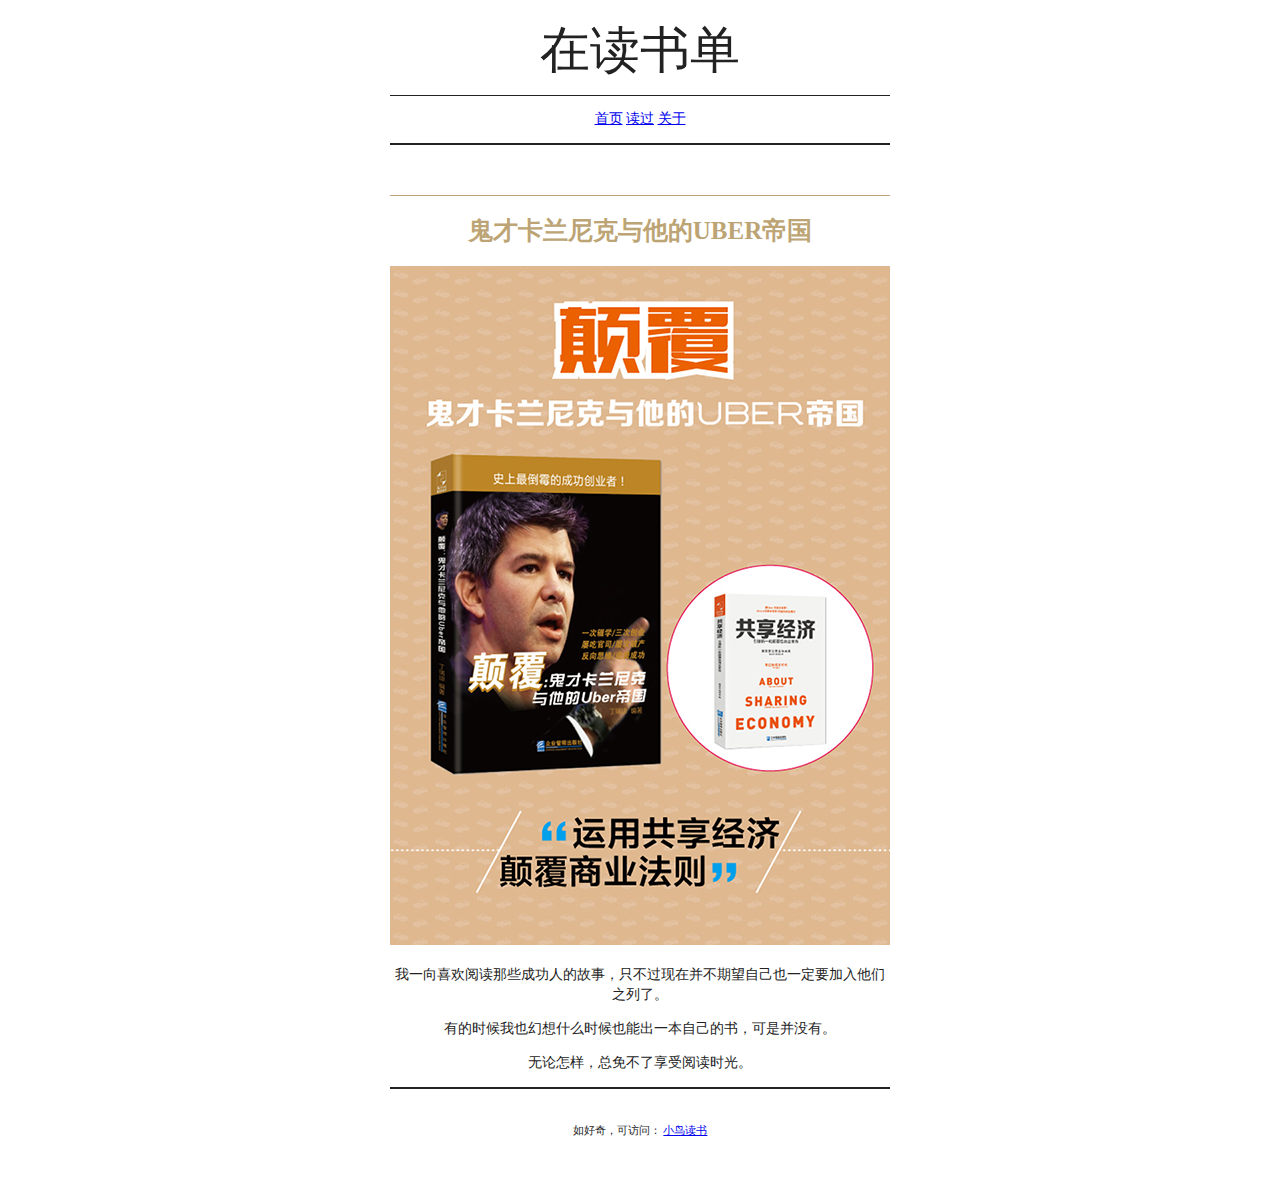
<file: index.html>
<!doctype html>
<html lang="zh-cmn-Hans">
<!--[if lt IE 7 ]>
<html class="ie6" lang="zh-cmn-Hans"><![endif]-->
<!--[if IE 7 ]>
<html class="ie7" lang="zh-cmn-Hans"><![endif]-->
<!--[if IE 8 ]>
<html class="ie8" lang="zh-cmn-Hans"><![endif]-->
<!--[if IE 9 ]>
<html class="ie9" lang="zh-cmn-Hans"><![endif]-->
<head>
    <meta charset="UTF-8">
    <meta name="viewport" content="initial-scale=2.0,maximum-scale=1,user-scalable=no">
    <title>书单</title>
    <link rel="stylesheet" href="css/ui.css"/>
    <script src="js/app.js"></script>
</head>
<body>
<header>
    <div class="title">在读书单</div>
    <div class="mainNav">
        <a href="index.html">首页</a> <a href="haveread.html">读过</a> <a href="about.html">关于</a>
    </div>
</header>
<section class="main">

    <div class="designline">
        <div class="caption">
            鬼才卡兰尼克与他的Uber帝国
        </div>
        <article>
            <div class="pic">
                <img src="images/55e5087aN76cc1199.jpg" alt="鬼才卡兰尼克与他的Uber帝国"/>
            </div>
            <div class="info">
                <p>我一向喜欢阅读那些成功人的故事，只不过现在并不期望自己也一定要加入他们之列了。</p>
                <p>有的时候我也幻想什么时候也能出一本自己的书，可是并没有。</p>
                <p>无论怎样，总免不了享受阅读时光。</p>
            </div>
        </article>
    </div>

</section>
<footer class="footer">
    <div class="clearfix">
        <div class="thefooter">
            <p>如好奇，可访问： <a href="http://www.xiaoniaodushu.com">小鸟读书</a></p>
        </div>
    </div>
</footer>
</body>
</html>
</file>
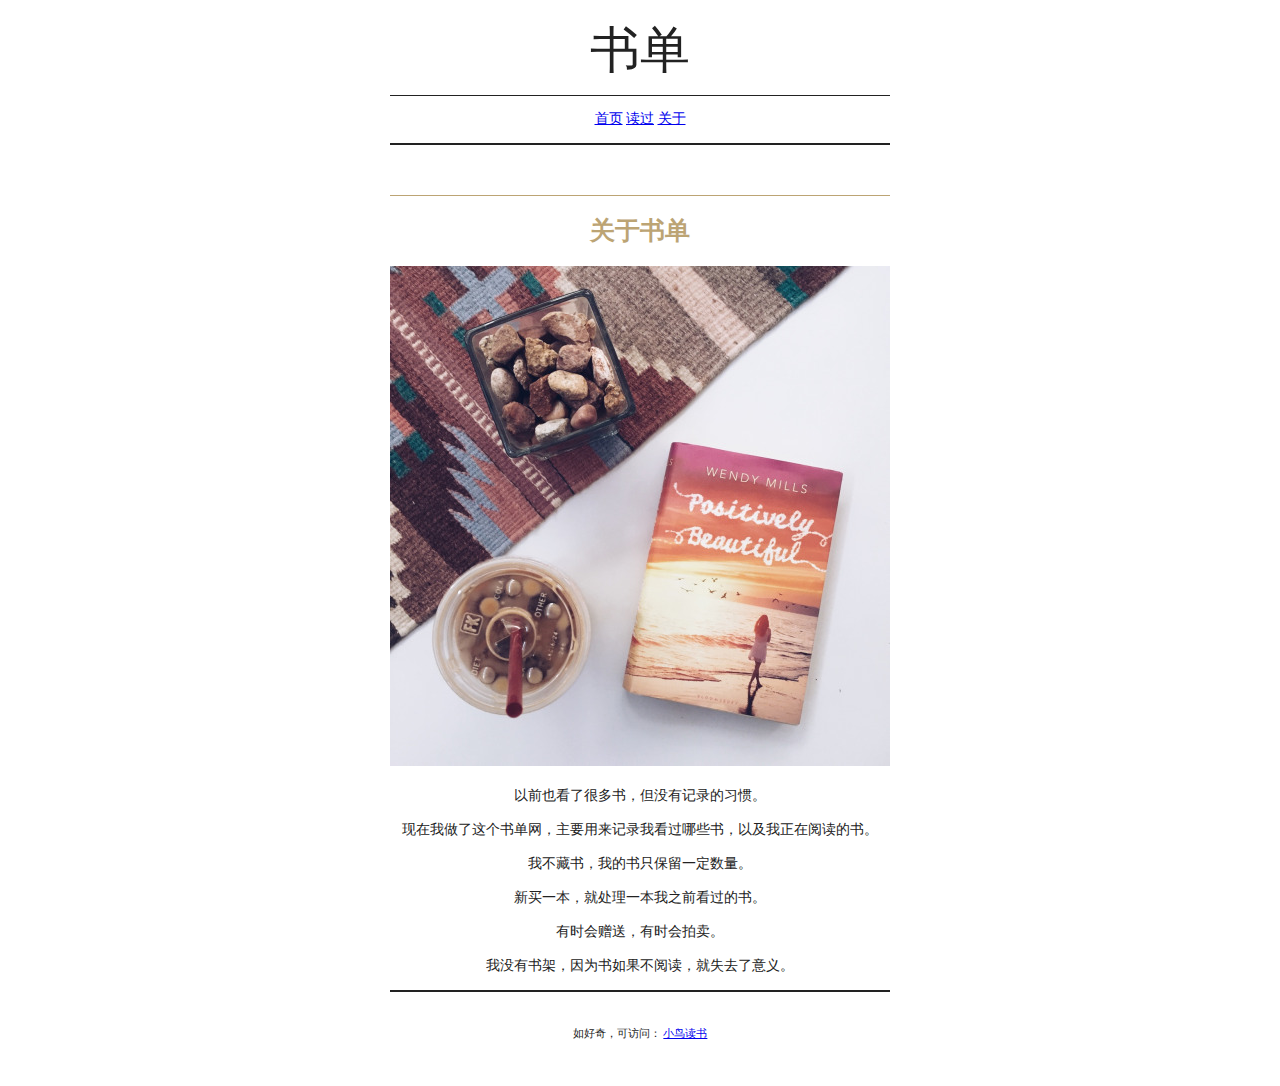
<file: about.html>
<!doctype html>
<html lang="zh-cmn-Hans">
<!--[if lt IE 7 ]>
<html class="ie6" lang="zh-cmn-Hans"><![endif]-->
<!--[if IE 7 ]>
<html class="ie7" lang="zh-cmn-Hans"><![endif]-->
<!--[if IE 8 ]>
<html class="ie8" lang="zh-cmn-Hans"><![endif]-->
<!--[if IE 9 ]>
<html class="ie9" lang="zh-cmn-Hans"><![endif]-->
<head>
    <meta charset="UTF-8">
    <meta name="viewport" content="initial-scale=2.0,maximum-scale=1,user-scalable=no">
    <title>关于书单</title>
    <link rel="stylesheet" href="css/ui.css"/>
    <script src="js/app.js"></script>
</head>
<body>
<header>
    <div class="title">书单</div>
    <div class="mainNav">
        <a href="index.html">首页</a> <a href="haveread.html">读过</a> <a href="about.html">关于</a>
    </div>
</header>
<section class="main">
    <div class="designline">
        <div class="caption">
            关于书单
        </div>
        <article>
            <div class="pic">
                <img src="images/aboutus.jpg" alt="关于书单"/>
            </div>
            <div class="info">
                <p>以前也看了很多书，但没有记录的习惯。</p>
                <p>现在我做了这个书单网，主要用来记录我看过哪些书，以及我正在阅读的书。</p>
                <p>我不藏书，我的书只保留一定数量。</p>
                <p>新买一本，就处理一本我之前看过的书。</p>
                <p>有时会赠送，有时会拍卖。</p>
                <p>我没有书架，因为书如果不阅读，就失去了意义。</p>
            </div>
        </article>
    </div>
</section>
<footer class="footer">
    <div class="clearfix">
        <div class="thefooter">
            <p>如好奇，可访问： <a href="http://www.xiaoniaodushu.com">小鸟读书</a></p>
        </div>
    </div>
</footer>
</body>
</html>
</file>
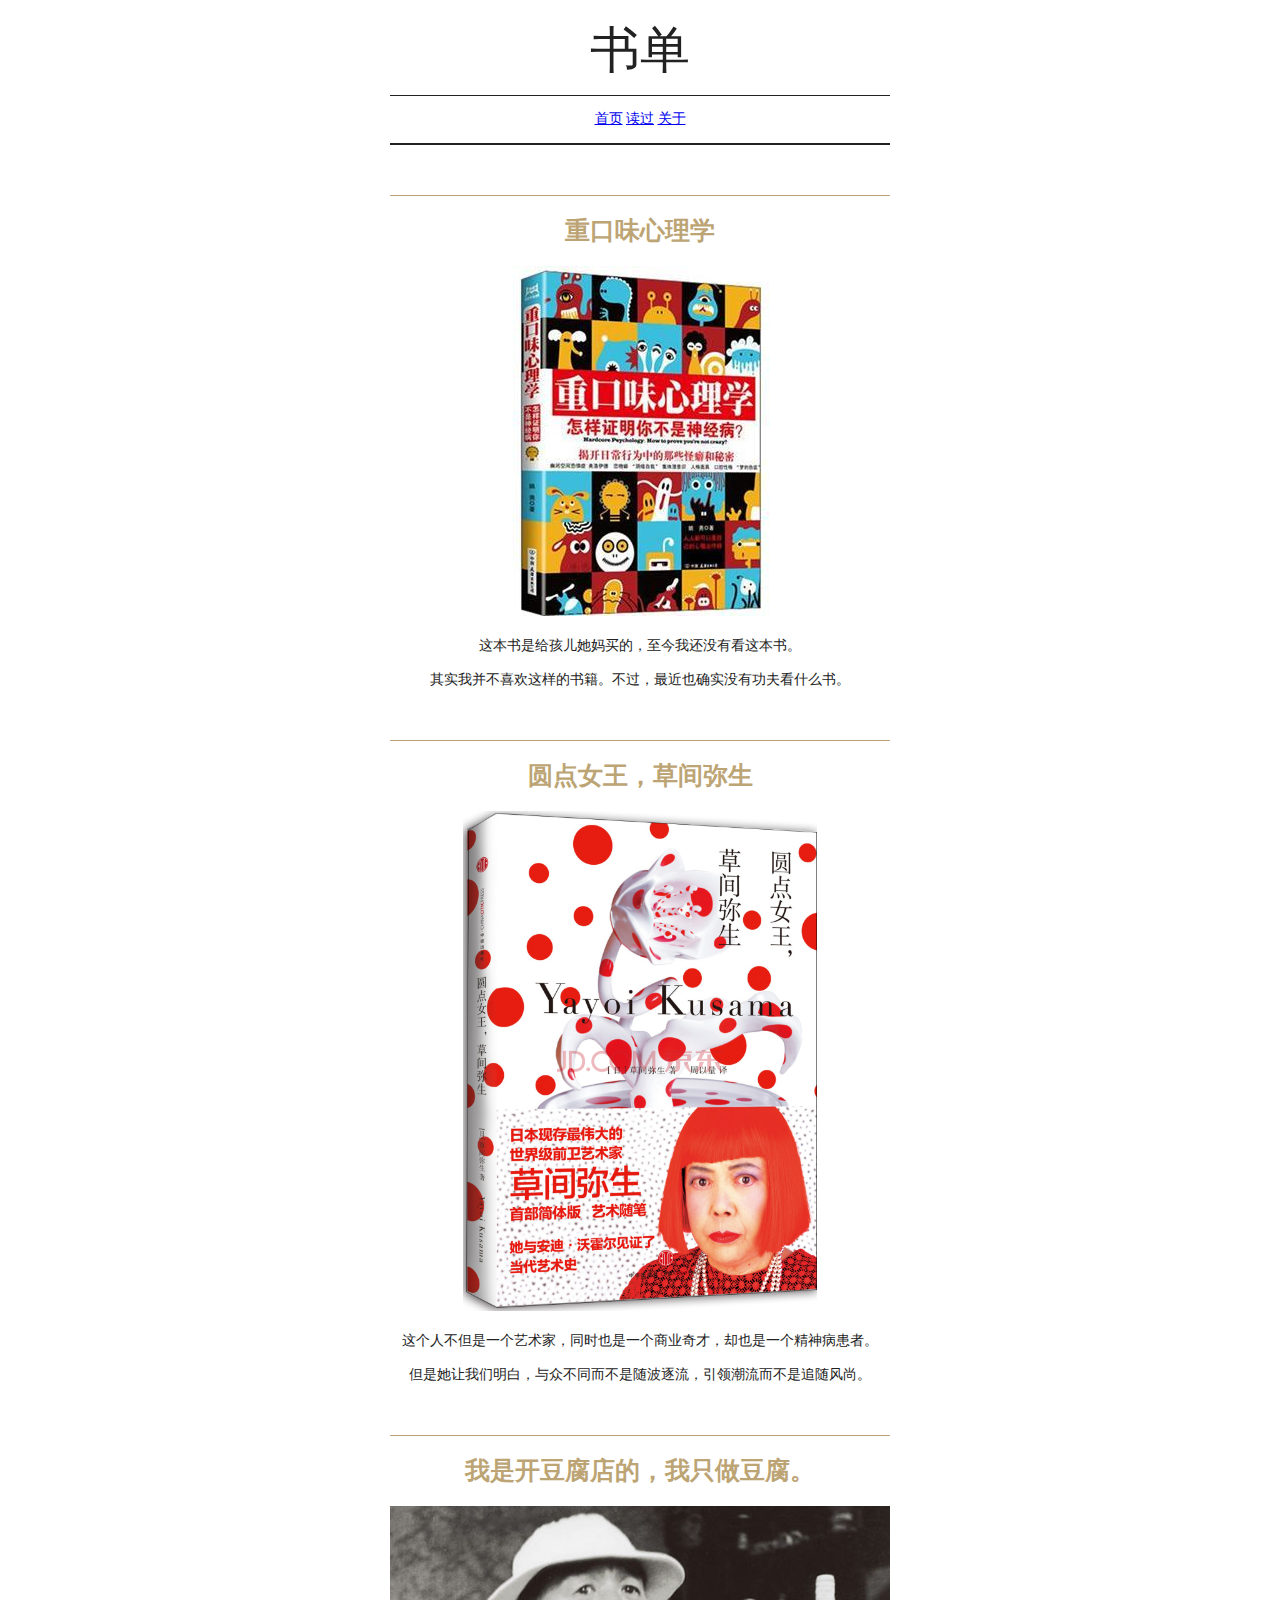
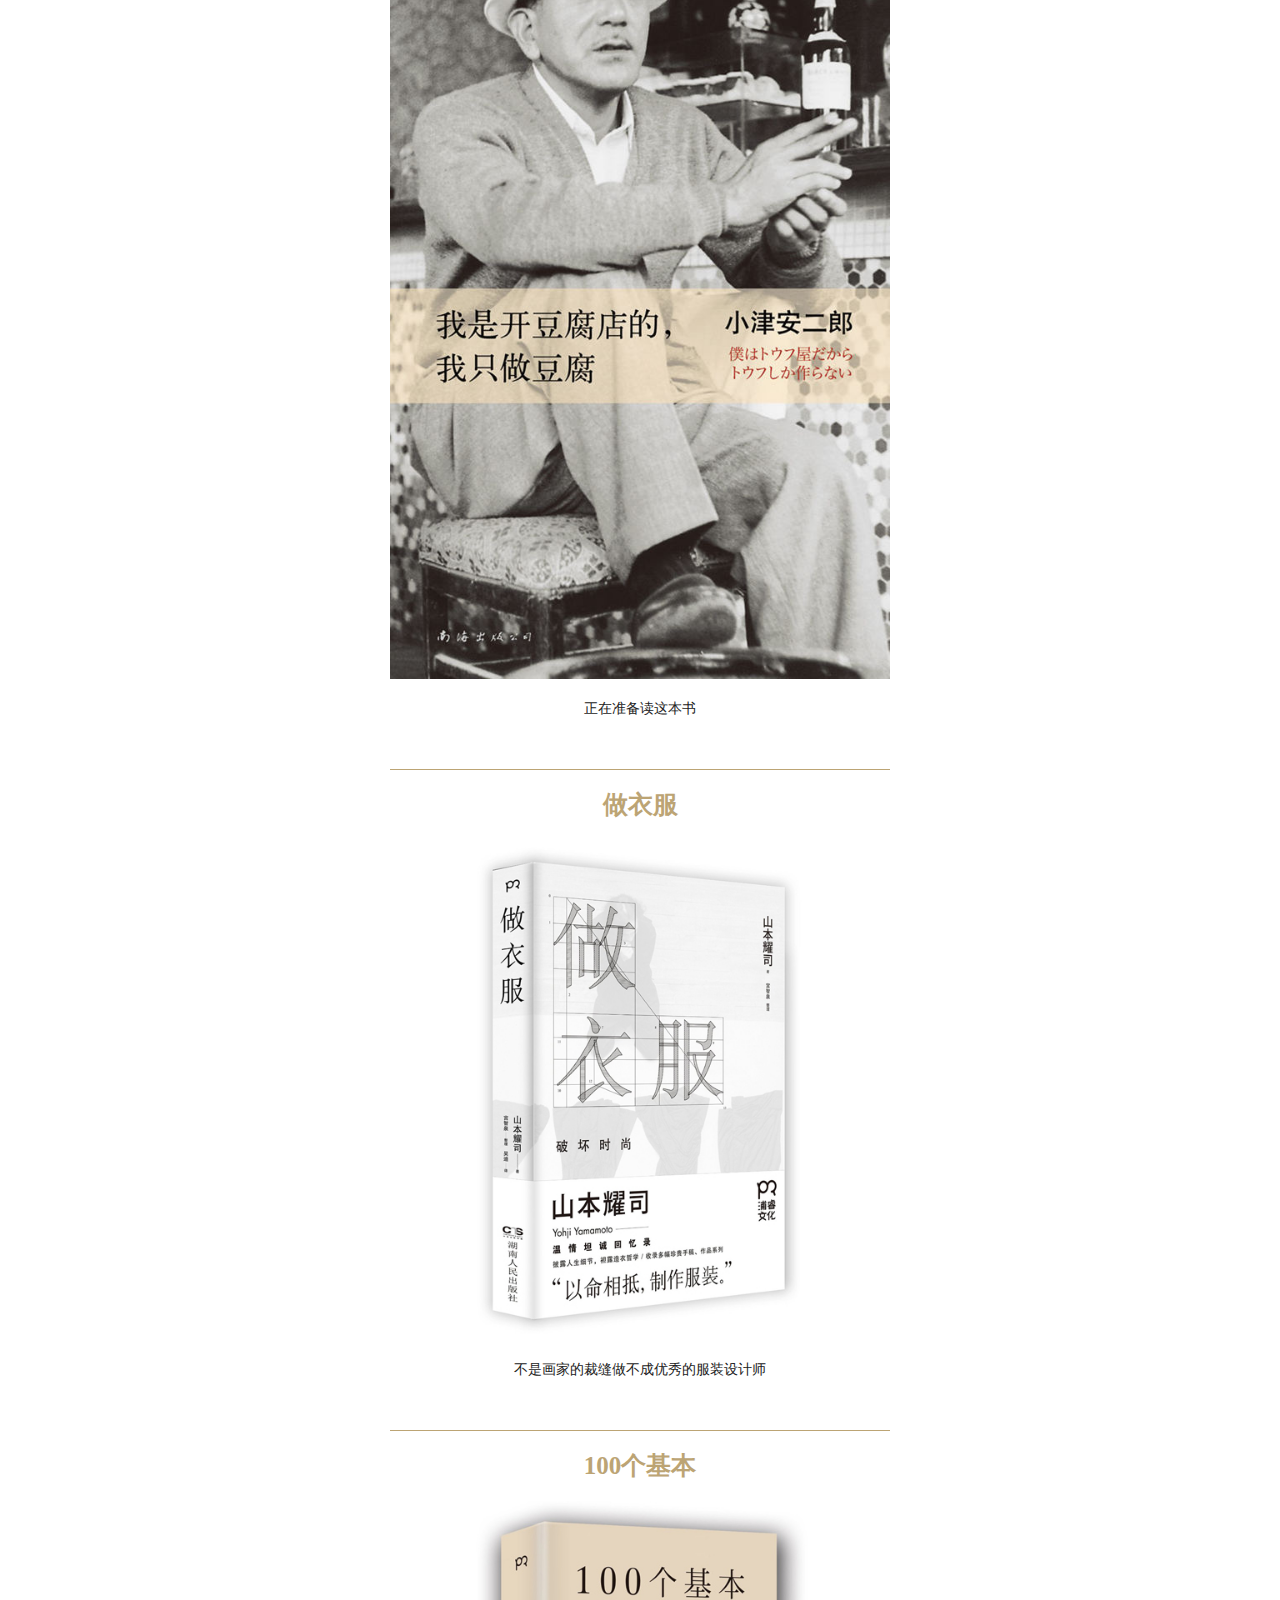
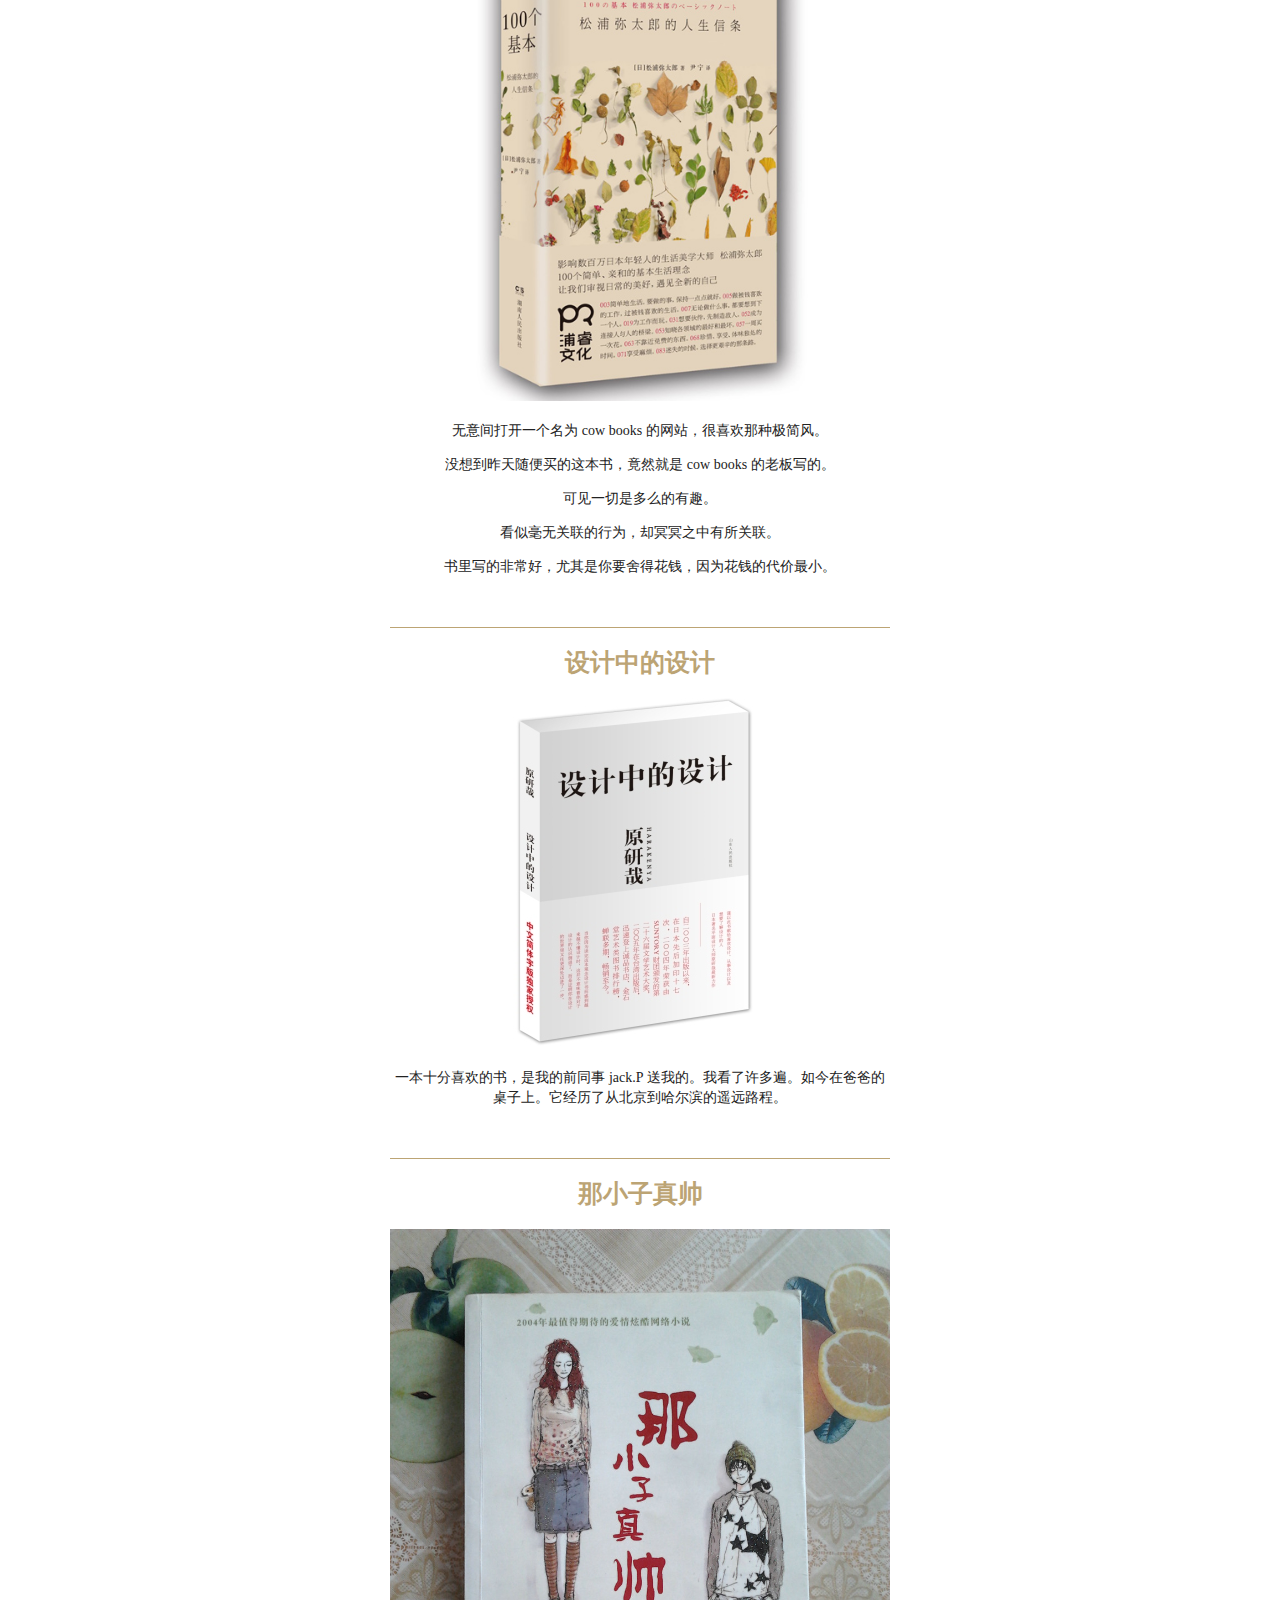
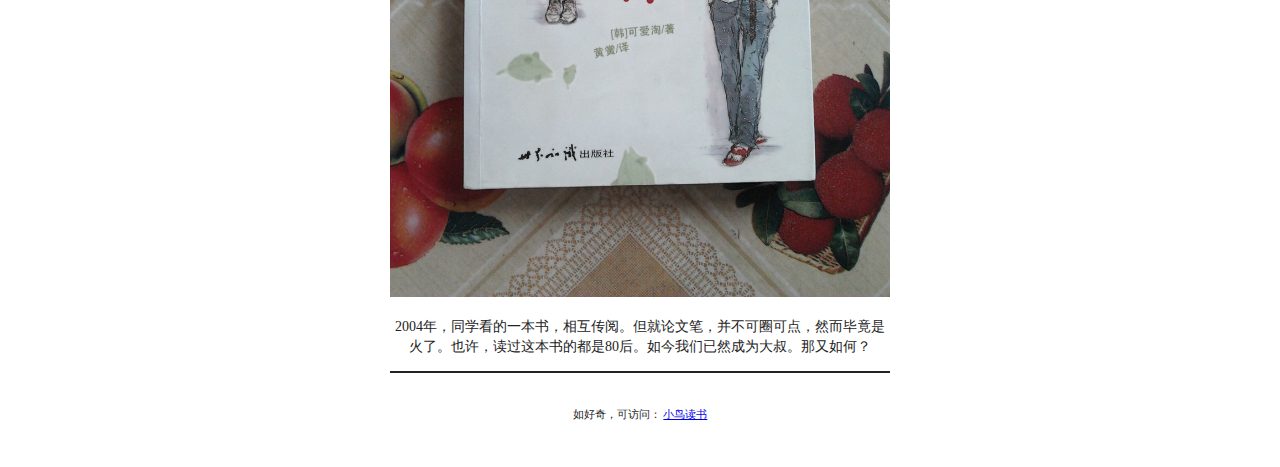
<file: haveread.html>
<!doctype html>
<html lang="zh-cmn-Hans">
<!--[if lt IE 7 ]>
<html class="ie6" lang="zh-cmn-Hans"><![endif]-->
<!--[if IE 7 ]>
<html class="ie7" lang="zh-cmn-Hans"><![endif]-->
<!--[if IE 8 ]>
<html class="ie8" lang="zh-cmn-Hans"><![endif]-->
<!--[if IE 9 ]>
<html class="ie9" lang="zh-cmn-Hans"><![endif]-->
<head>
    <meta charset="UTF-8">
    <meta name="viewport" content="initial-scale=2.0,maximum-scale=1,user-scalable=no">
    <title>书单｜读过的书</title>
    <link rel="stylesheet" href="css/ui.css"/>
    <script src="js/app.js"></script>
</head>
<body>
<header>
    <div class="title">书单</div>
    <div class="mainNav">
        <a href="index.html">首页</a> <a href="haveread.html">读过</a> <a
            href="about.html">关于</a>
    </div>
</header>
<section class="main">
    <div class="designline">
        <div class="caption">
            重口味心理学
        </div>
        <article>
            <div class="pic">
                <img src="images/8.jpg" alt="重口味心理学"/>
            </div>
            <div class="info">
                <p>这本书是给孩儿她妈买的，至今我还没有看这本书。</p>
                <p>其实我并不喜欢这样的书籍。不过，最近也确实没有功夫看什么书。</p>
            </div>
        </article>
    </div>
    <div class="designline">
        <div class="caption">
            圆点女王，草间弥生
        </div>
        <article>
            <div class="pic">
                <img src="images/5498e7c4N97661ce4.jpg" alt="圆点女王，草间弥生"/>
            </div>
            <div class="info">
                <p>这个人不但是一个艺术家，同时也是一个商业奇才，却也是一个精神病患者。</p>

                <p>但是她让我们明白，与众不同而不是随波逐流，引领潮流而不是追随风尚。</p>
            </div>
        </article>
    </div>
    <div class="designline">
        <div class="caption">
            我是开豆腐店的，我只做豆腐。
        </div>
        <article>
            <div class="pic">
                <img src="images/Yasujiro-Ozu.jpg" alt="我是开豆腐店的，我只做豆腐。"/>
            </div>
            <div class="info">
                <p>正在准备读这本书</p>
            </div>
        </article>
    </div>

    <div class="designline">
        <div class="caption">
            做衣服
        </div>
        <article>
            <div class="pic">
                <img src="images/zuoyifu.jpg" alt="做衣服"/>
            </div>
            <div class="info">
                <p>不是画家的裁缝做不成优秀的服装设计师</p>
            </div>
        </article>
    </div>

    <div class="designline">
        <div class="caption">
            100个基本
        </div>
        <article>
            <div class="pic">
                <img src="images/100gejiben.jpg" alt="100个基本"/>
            </div>
            <div class="info">
                <p>无意间打开一个名为 cow books 的网站，很喜欢那种极简风。</p>

                <p>没想到昨天随便买的这本书，竟然就是 cow books 的老板写的。</p>

                <p>可见一切是多么的有趣。</p>

                <p>看似毫无关联的行为，却冥冥之中有所关联。</p>

                <p>书里写的非常好，尤其是你要舍得花钱，因为花钱的代价最小。</p>
            </div>
        </article>
    </div>

    <div class="designline">
        <div class="caption">
            设计中的设计
        </div>
        <article>
            <div class="pic">
                <img src="images/designindesign.jpg" alt="设计中的设计"/>
            </div>
            <div class="info">
                <p>一本十分喜欢的书，是我的前同事 jack.P 送我的。我看了许多遍。如今在爸爸的桌子上。它经历了从北京到哈尔滨的遥远路程。</p>
            </div>
        </article>
    </div>
    <div class="designline">
        <div class="caption">
            那小子真帅
        </div>
        <article>
            <div class="pic">
                <img src="images/keaitao.jpg" alt="那小子真帅"/>
            </div>
            <div class="info">
                <p>2004年，同学看的一本书，相互传阅。但就论文笔，并不可圈可点，然而毕竟是火了。也许，读过这本书的都是80后。如今我们已然成为大叔。那又如何？</p>
            </div>
        </article>
    </div>
</section>
<footer class="footer">
    <div class="clearfix">
        <div class="thefooter">
            <p>如好奇，可访问： <a href="http://www.xiaoniaodushu.com">小鸟读书</a></p>
        </div>
    </div>
</footer>
</body>
</html>
</file>
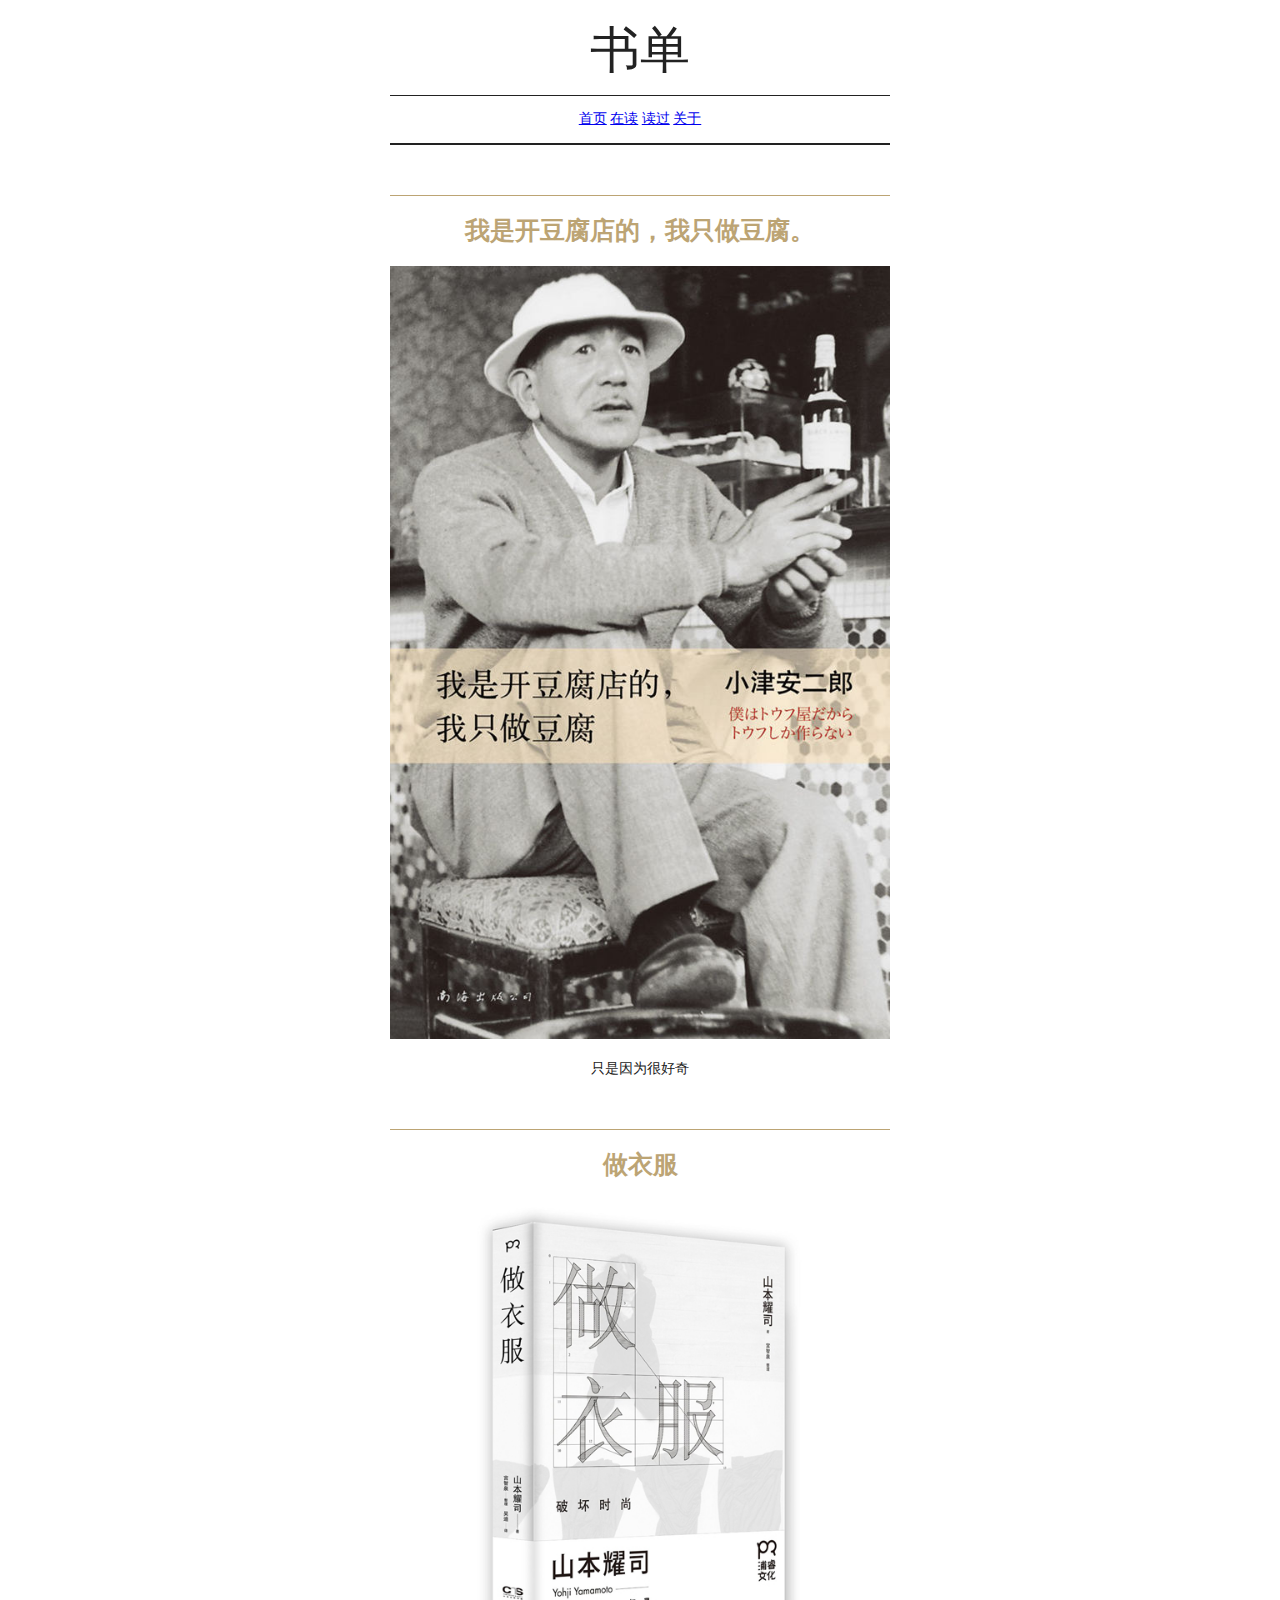
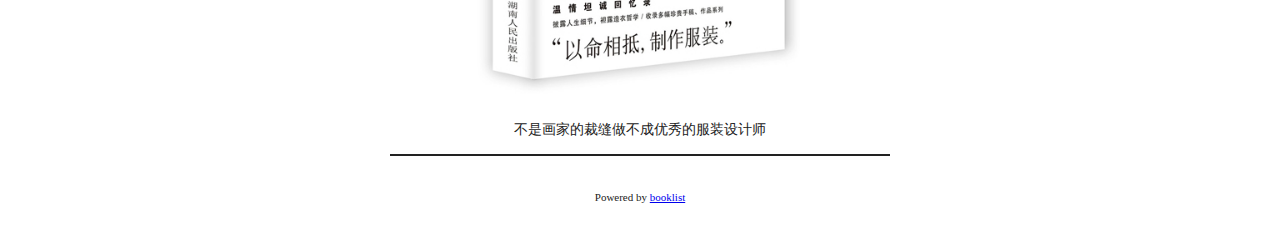
<file: reading.html>
<!doctype html>
<html lang="zh-cmn-Hans">
<!--[if lt IE 7 ]>
<html class="ie6" lang="zh-cmn-Hans"><![endif]-->
<!--[if IE 7 ]>
<html class="ie7" lang="zh-cmn-Hans"><![endif]-->
<!--[if IE 8 ]>
<html class="ie8" lang="zh-cmn-Hans"><![endif]-->
<!--[if IE 9 ]>
<html class="ie9" lang="zh-cmn-Hans"><![endif]-->
<head>
    <meta charset="UTF-8">
    <meta name="viewport" content="initial-scale=2.0,maximum-scale=1,user-scalable=no">
    <title>书单｜正在读的书</title>
    <link rel="stylesheet" href="css/ui.css"/>
    <script src="js/app.js"></script>
</head>
<body>
<header>
    <div class="title">书单</div>
    <div class="mainNav">
        <a href="index.html">首页</a> <a href="reading.html">在读</a> <a href="haveread.html">读过</a> <a href="about.html">关于</a>
    </div>
</header>
<section class="main">
    <div class="designline">
        <div class="caption">
            我是开豆腐店的，我只做豆腐。
        </div>
        <article>
            <div class="pic">
                <img src="images/Yasujiro-Ozu.jpg" alt="我是开豆腐店的，我只做豆腐。"/>
            </div>
            <div class="info">
                <p>只是因为很好奇</p>
            </div>
        </article>
    </div>

    <div class="designline">
        <div class="caption">
            做衣服
        </div>
        <article>
            <div class="pic">
                <img src="images/zuoyifu.jpg" alt="做衣服"/>
            </div>
            <div class="info">
                <p>不是画家的裁缝做不成优秀的服装设计师</p>
            </div>
        </article>
    </div>
</section>
<footer class="footer">
    <div class="clearfix">
        <div class="thefooter">
            <p>Powered by <a href="http://www.booklist.cc">booklist</a></p>
        </div>
    </div>
</footer>
</body>
</html>
</file>
<file: css/ui.css>
body {
    background: #ffffff;
    color: #222;
    font: 12px/20px Georgia, "Times New Roman", Times, serif;
    padding-top: 25px;
    text-align: center;
    width: 500px;
    margin: 0 auto;
}

.title {
    font-size: 50px;
    line-height:50px;
}

.mainNav {
    border-top: 1px solid #222;
    border-bottom: 2px solid #222;
    margin-top: 20px;
    padding: 13px 0 14px 0;
    font-family: Cufon;
    font-size: 14px;
}

.main {
    width: 100%;
}

.designline {
    margin-top: 50px;

}

.caption {

    top: -15px;
    margin-bottom: 10px;
    padding-top: 20px;
    padding-bottom: 10px;
    font-family: Georgia, serif;
    font-size: 25px;
    line-height: 1.2em;
    color: #bca474;
    text-decoration: none;
    text-transform: Uppercase;

    font-weight: bold;

    border-top: 1px solid #bca474;
    background: #fff;
}

.pic img {
    border: none;
    max-width: 100%;
    margin: auto;
}

.info {
    font-size: 14px;
}

.footer {
    border-top: 2px solid #222;
    color: #222;
    padding: 20px 0 32px 0;
    font-family: Georgia, "Times New Roman", Times, serif;
    font-size: 11px;
}

.mobile {
}

@media all and (max-width: 400px){
    body{
        width: 95%;
    }
}
</file>
